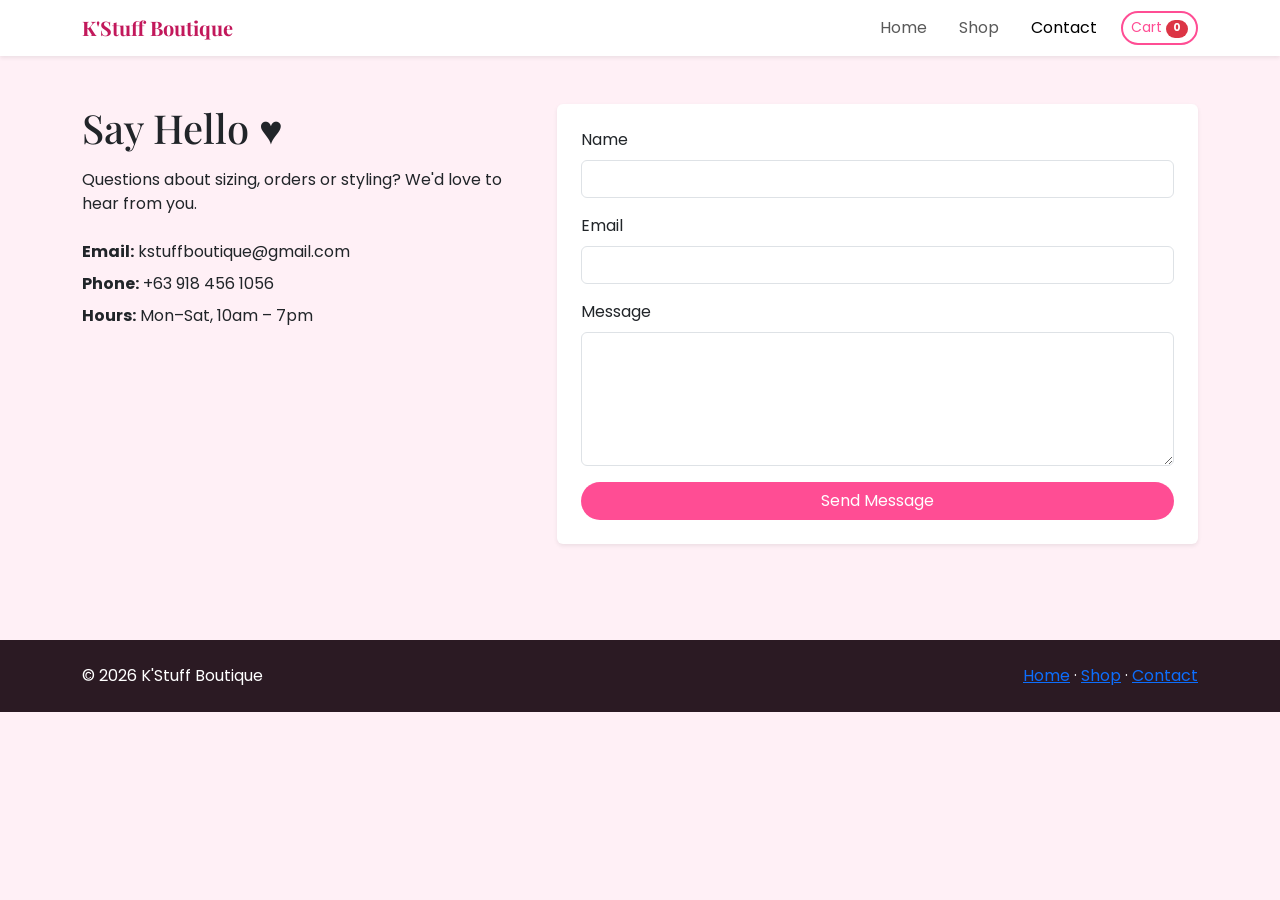
<file: GO_KIM_ECommerce_FinalProject/contact.html>
<!DOCTYPE html>
<html lang="en">
<head>
  <meta charset="UTF-8">
  <meta name="viewport" content="width=device-width, initial-scale=1">
  <link href="https://cdn.jsdelivr.net/npm/bootstrap@5.3.3/dist/css/bootstrap.min.css" rel="stylesheet">
  <link href="https://fonts.googleapis.com/css2?family=Playfair+Display:wght@600;700&family=Poppins:wght@300;400;600&display=swap" rel="stylesheet">
  <link rel="stylesheet" href="css/style.css">
  <title>K'Stuff Boutique | Contact Us</title>
</head>
<body>
  
  <nav class="navbar navbar-expand-lg bg-white sticky-top shadow-sm">
    <div class="container">
      <a class="navbar-brand brand" href="index.html">K'Stuff Boutique</a>
      <button class="navbar-toggler" type="button" data-bs-toggle="collapse" data-bs-target="#mainNav" aria-label="Toggle menu">
        <span class="navbar-toggler-icon"></span>
      </button>
      <div class="collapse navbar-collapse" id="mainNav">
        <ul class="navbar-nav ms-auto align-items-lg-center gap-lg-3">
          <li class="nav-item"><a class="nav-link " href="index.html">Home</a></li>
          <li class="nav-item"><a class="nav-link " href="catalog.html">Shop</a></li>
          <li class="nav-item"><a class="nav-link active" href="contact.html">Contact</a></li>
          <li class="nav-item">
            <span class="btn btn-outline-pink btn-sm">Cart <span id="cartCount" class="badge bg-danger rounded-pill">0</span></span>
          </li>
        </ul>
      </div>
    </div>
  </nav>

  <main class="container py-5">
    <div class="row g-4 align-items-start">
     
      <div class="col-lg-5">
        <h1 class="mb-3">Say Hello ♥</h1>
        <p>Questions about sizing, orders or styling? We'd love to hear from you.</p>
        <ul class="list-unstyled mt-4">
          <li class="mb-2"><strong>Email:</strong> kstuffboutique@gmail.com</li>
          <li class="mb-2"><strong>Phone:</strong> +63 918 456 1056</li>
          <li class="mb-2"><strong>Hours:</strong> Mon–Sat, 10am – 7pm</li>
        </ul>
      </div>

      <div class="col-lg-7">
        <form id="contactForm" class="bg-white p-4 rounded shadow-sm" novalidate>
          <div class="mb-3">
            <label for="name" class="form-label">Name</label>
            <input type="text" class="form-control" id="name" required>
            <div class="invalid-feedback">Please enter your name.</div>
          </div>
          <div class="mb-3">
            <label for="email" class="form-label">Email</label>
            <input type="email" class="form-control" id="email" required>
            <div class="invalid-feedback">Please enter a valid email.</div>
          </div>
          <div class="mb-3">
            <label for="message" class="form-label">Message</label>
            <textarea class="form-control" id="message" rows="5" required></textarea>
            <div class="invalid-feedback">Please write a message.</div>
          </div>
          <button type="submit" class="btn btn-pink w-100">Send Message</button>
          <div id="formSuccess" class="alert alert-success mt-3 d-none">Thanks! We'll get back to you soon.</div>
        </form>
      </div>
    </div>
  </main>

  <footer class="py-4 mt-5">
    <div class="container d-flex flex-column flex-md-row justify-content-between gap-2">
      <span>&copy; <span id="year"></span> K'Stuff Boutique</span>
      <span><a href="index.html">Home</a> · <a href="catalog.html">Shop</a> · <a href="contact.html">Contact</a></span>
    </div>
  </footer>

  <script src="https://cdn.jsdelivr.net/npm/bootstrap@5.3.3/dist/js/bootstrap.bundle.min.js"></script>
  <script src="js/main.js"></script>
</body>
</html>
</file>
<file: GO_KIM_ECommerce_FinalProject/css/style.css>
:root {
  --light-pink: #fff0f6;
  --pink: #ff4d94;
  --dark-pink: #c2185b;
}

body {
  font-family: "Poppins", sans-serif;
  background: var(--light-pink);
}

h1, h2, h3, .brand {
  font-family: "Playfair Display", serif;
}

.brand {
  color: var(--dark-pink) !important;
  font-weight: 700;
}

.btn-pink {
  background: var(--pink);
  color: white;
  border-radius: 50px;
}
.btn-pink:hover {
  background: var(--dark-pink);
  color: white;
}

.btn-outline-pink {
  border: 2px solid var(--pink);
  color: var(--pink);
  border-radius: 50px;
}

.hero {
  background: linear-gradient(135deg, #ffd6e7, #ff8fbf);
  padding: 6rem 0;
}

.product-card {
  border: none;
  transition: transform 0.2s;
}
.product-card:hover {
  transform: translateY(-5px);
}

.price {
  color: var(--dark-pink);
  font-weight: 600;
}

footer {
  background: #2b1a23;
  color: white;
}
</file>
